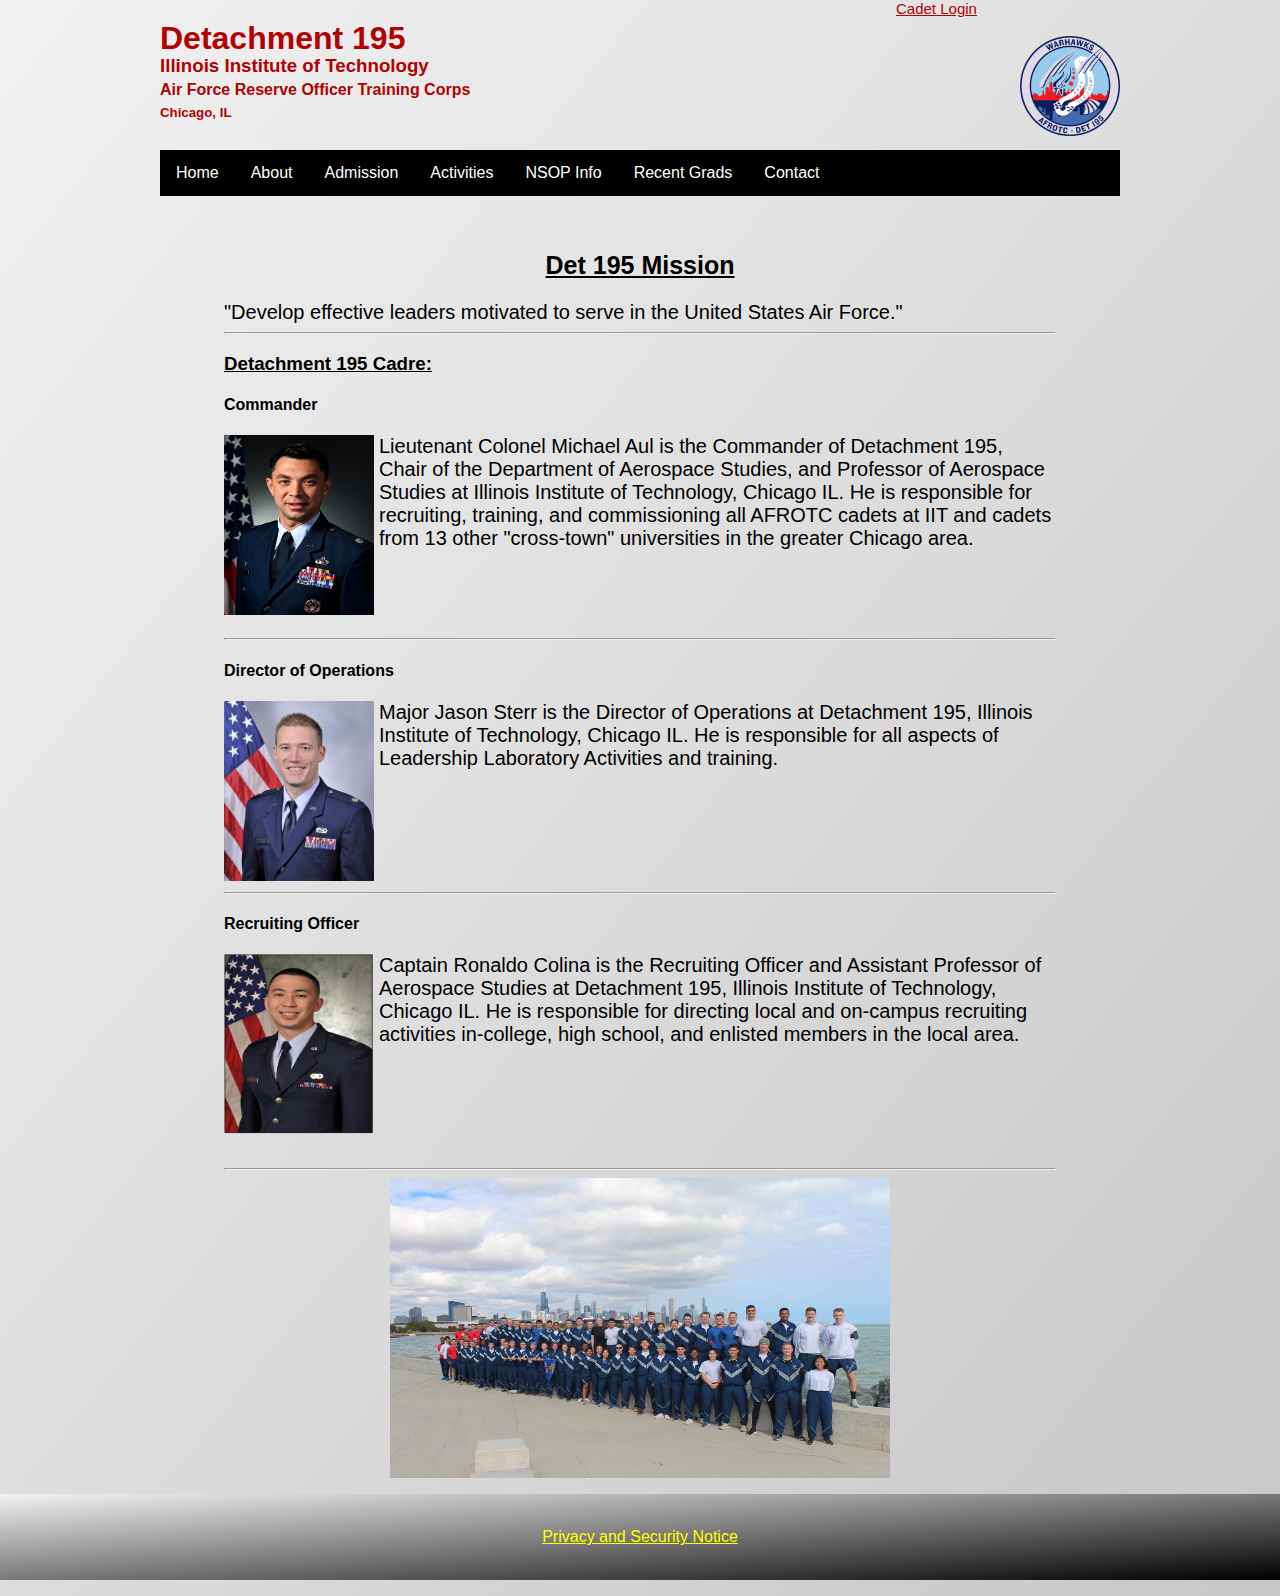
<file: about.html>
<!doctype html>
<html lang="en">
<!--
    Author: Mariano Franchi
	Fall 2019
	Final Project
-->
<head>
    <meta charset="UTF-8">
    <title>Det 195</title>
	<link rel="shortcut icon" href="Images/logo.png" >
	<link rel="stylesheet" href="det.css" />
	<link rel="stylesheet" href="aboutus.css" />
</head>
<body>
	<div id="cl">
		<a id="cl2" href="cadetLogin.html">Cadet Login</a>
	</div>
	<div id="top">
		<h1 id="name1">Detachment 195 <img id="logo" src="Images/Logo.png" height="100" width="100" align="middle" /></h1>
		<h3 id="name2">Illinois Institute of Technology</h3>
		<h4 id="name3">Air Force Reserve Officer Training Corps</h4>
		<h5 id="name4">Chicago, IL</h5> 
	</div>
	<div class="bar">
		<a href="index.html">Home</a>
		<div class="subnav">
			<button class="subnavbtn" onclick="window.location.href = 'about.html';">About</button>
			<div class="subnav-content">
				<a href="chronicle.html">Chronicle</a>
				<a href="history.html">History</a>
			</div>
		</div> 
		<a href="admission.html">Admission</a>
		<a href="activities.html">Activities</a>
		<a href="nsop.html">NSOP Info</a>
		<a href="grads.html">Recent Grads</a>
		<a href="contact.html">Contact</a>
	</div>
	<div id="main">
		<p>&nbsp;</p>
		<h2 class="title">Det 195 Mission</h2>
		<p class="blurb">"Develop effective leaders motivated to serve in the United States Air Force."</p>
		<hr>
		<h3 style="text-decoration: underline;" >Detachment 195 Cadre:</h3>
		<h4>Commander</h4>
		<img class="profile" src="Images/aul.jpg" align="left" />
		<p class="bios">Lieutenant Colonel Michael Aul is the Commander of Detachment 195, Chair of the Department of Aerospace Studies, and Professor of Aerospace Studies at Illinois Institute of Technology, Chicago IL. He is responsible for recruiting, training, and commissioning all AFROTC cadets at IIT and cadets from 13 other "cross-town" universities in the greater Chicago area.</p>
		<p>&nbsp;</p>
		<p>&nbsp;</p>
		<hr>
		<h4>Director of Operations</h4>
		<img class="profile" src="Images/sterr.jpg" align="left" />
        <p class="bios">Major Jason Sterr is the Director of Operations at Detachment 195, Illinois Institute of Technology, Chicago IL. He is responsible for all aspects of Leadership Laboratory Activities and training.</p>
		<p>&nbsp;</p>
		<p>&nbsp;</p>
		<p>&nbsp;</p>
		<hr>
		<h4>Recruiting Officer</h4>
		<img class="profile" src="Images/colina.jpg" align="left" />
        <p class="bios">Captain Ronaldo Colina is the Recruiting Officer and Assistant Professor of Aerospace Studies at Detachment 195, Illinois Institute of Technology, Chicago IL. He is responsible for directing local and on-campus recruiting activities in-college, high school, and enlisted members in the local area.</p>
		<p>&nbsp;</p>
		<p>&nbsp;</p>
		<p>&nbsp;</p>
		<hr>
		
		<!--The rest of the cadre need added after Capt Colina-->
		<img id="det" src="Images/det.jpg" />
	</div>
</body>
<footer>
	<p>&nbsp;</p>
	<a id="pri" href="privacy.html">Privacy and Security Notice</a>
	<p>&nbsp;</p>
</footer>
</html>
</file>
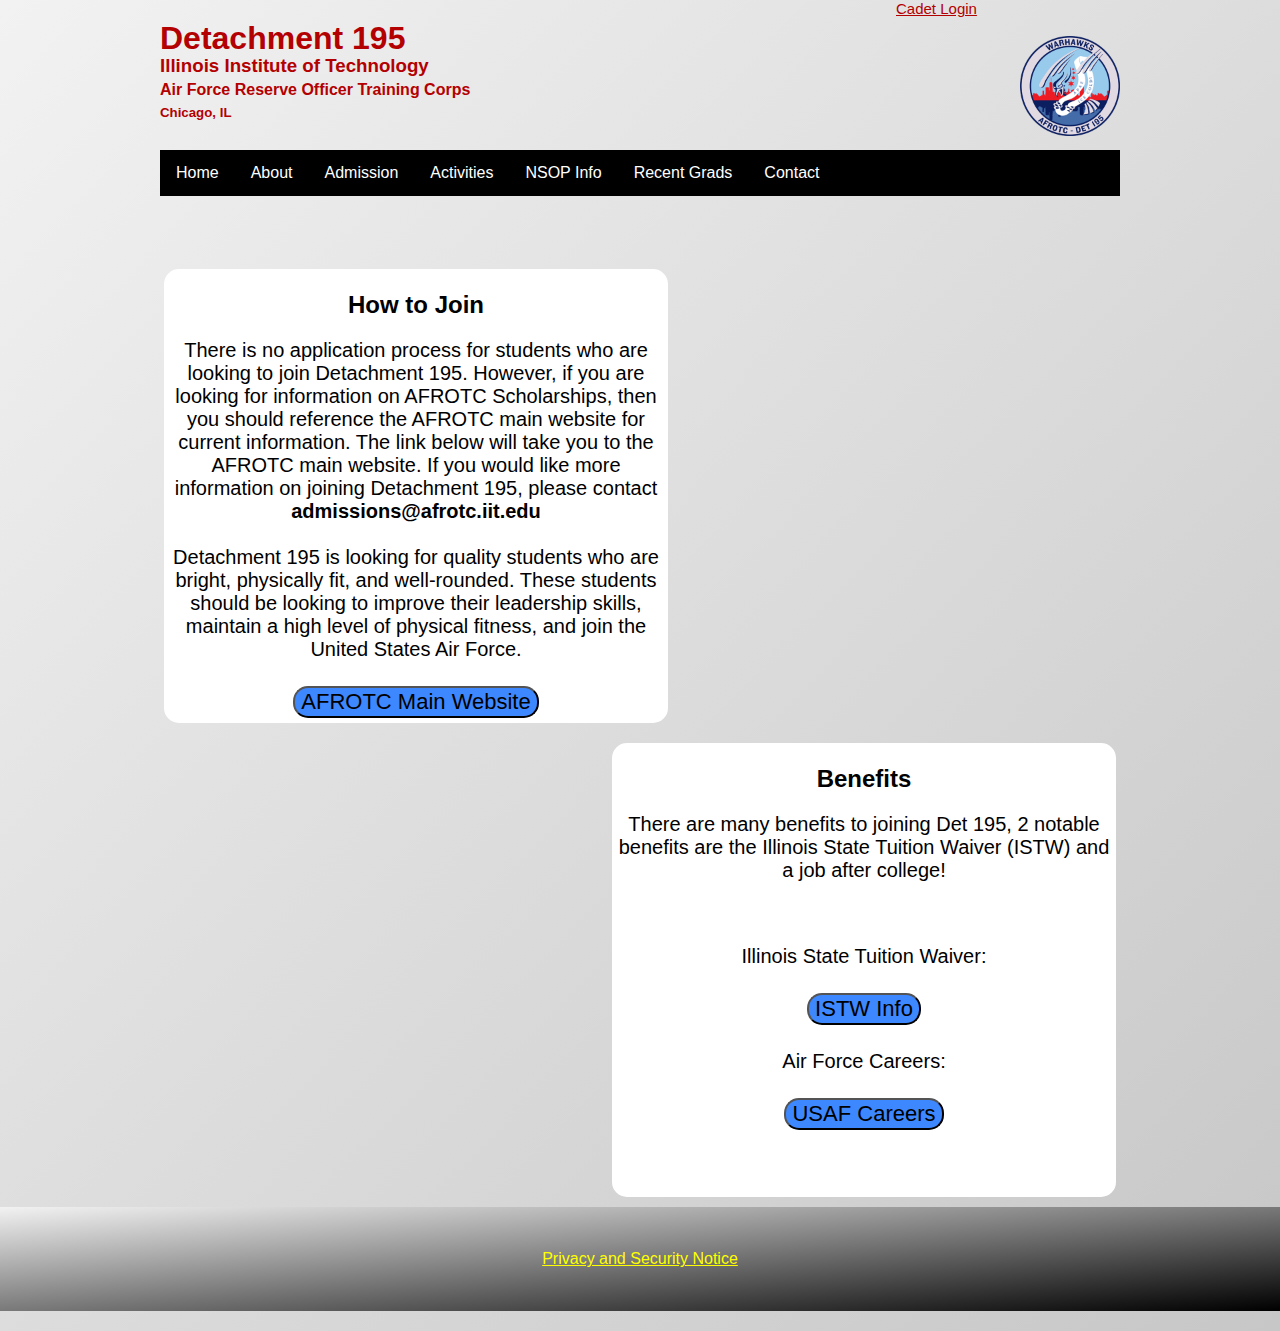
<file: admission.html>
<!doctype html>
<html lang="en">
<!--
    Author: Mariano Franchi
	Fall 2019
	Final Project
-->
<head>
    <meta charset="UTF-8">
    <title>Det 195</title>
	<link rel="shortcut icon" href="Images/logo.png" >
	<link rel="stylesheet" href="det.css" />
	<link rel="stylesheet" href="ad.css" />
</head>
<body>
	<div id="cl">
		<a id="cl2" href="cadetLogin.html">Cadet Login</a>
	</div>
	<div id="top">
		<h1 id="name1">Detachment 195 <img id="logo" src="Images/Logo.png" height="100" width="100" align="middle" /></h1>
		<h3 id="name2">Illinois Institute of Technology</h3>
		<h4 id="name3">Air Force Reserve Officer Training Corps</h4>
		<h5 id="name4">Chicago, IL</h5> 
	</div>
	<div class="bar">
		<a href="index.html">Home</a>
		<div class="subnav">
			<button class="subnavbtn" onclick="window.location.href = 'about.html';">About</button>
			<div class="subnav-content">
				<a href="chronicle.html">Chronicle</a>
				<a href="history.html">History</a>
			</div>
		</div> 
		<a href="admission.html">Admission</a>
		<a href="activities.html">Activities</a>
		<a href="nsop.html">NSOP Info</a>
		<a href="grads.html">Recent Grads</a>
		<a href="contact.html">Contact</a>
	</div>
	<p>&nbsp;</p>
	<div id="main">
		<div id="section1">
			<h2>How to Join</h2>
			<p>There is no application process for students who are looking to join Detachment 195. However, if you are looking for information on AFROTC Scholarships, then you should reference the AFROTC main website for current information. The link below will take you to the AFROTC main website. If you would like more information on joining Detachment 195, please contact <strong>admissions@afrotc.iit.edu</strong></br> </br>Detachment 195 is looking for quality students who are bright, physically fit, and well-rounded. These students should be looking to improve their leadership skills, maintain a high level of physical fitness, and join the United States Air Force.</p>
			<button class="links" onclick="window.location.href = 'https://www.afrotc.com/';">AFROTC Main Website</button>
		</div>
		<div id="section2">
			<h2>Benefits</h2>
			<p>There are many benefits to joining Det 195, 2 notable benefits are the Illinois State Tuition Waiver (ISTW) and a job after college!</p>
			<p>&nbsp;</p>
			<p>Illinois State Tuition Waiver: </p>
			<button class="links" onclick="window.location.href = 'istw.pdf';">ISTW Info</button>
			<p>Air Force Careers: </p>
			<button class="links" onclick="window.location.href = 'https://www.airforce.com/careers/browse-careers/';">USAF Careers</button>
		</div>
	</div>
</body>
<footer>
	<p>&nbsp;</p>
	<a id="pri" href="privacy.html">Privacy and Security Notice</a>
	<p>&nbsp;</p>
</footer>
</html>
</file>
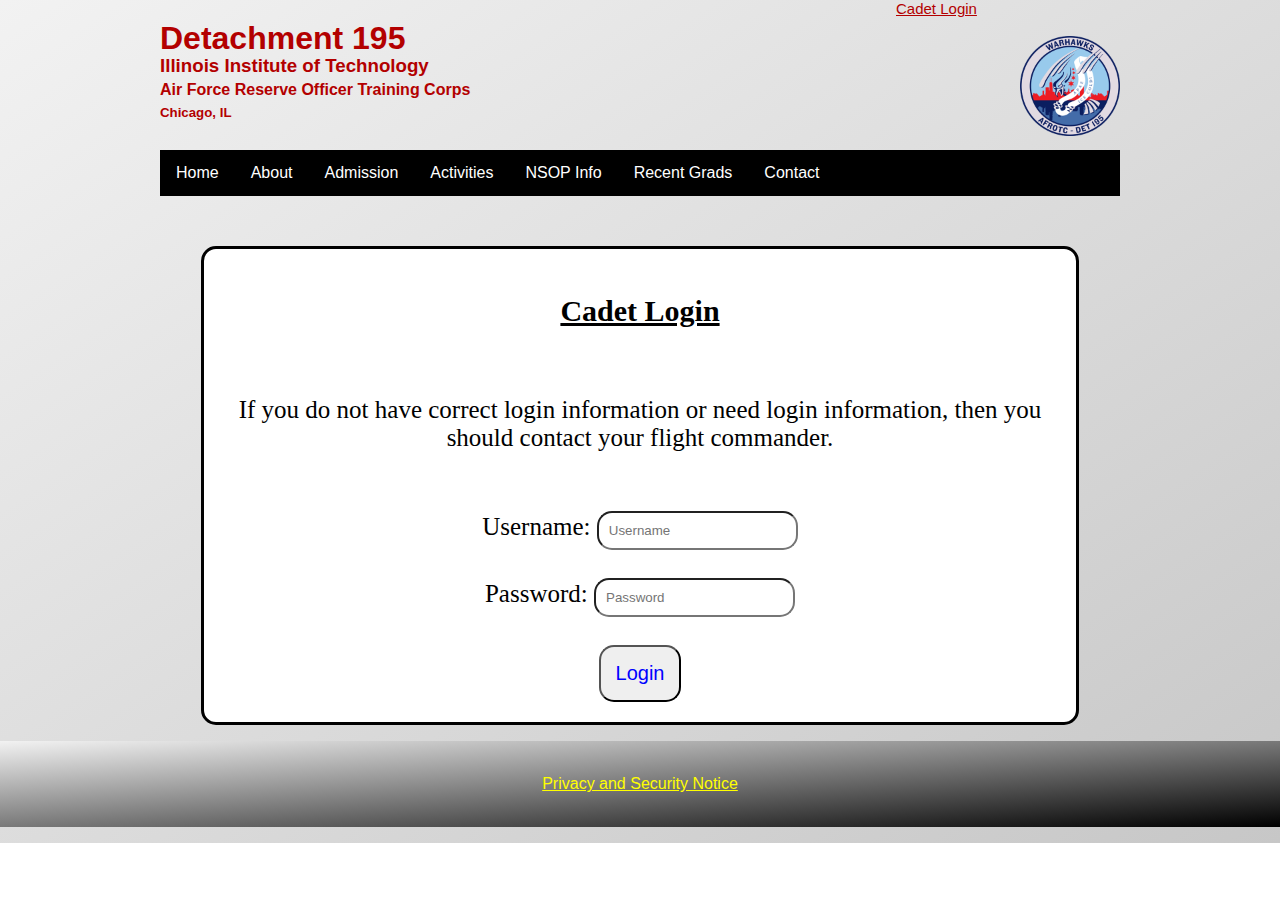
<file: cadetLogin.html>
<!doctype html>
<html lang="en">
<!--
    Author: Mariano Franchi
	Fall 2019
	Final Project
-->
<head>
    <meta charset="UTF-8">
    <title>Det 195</title>
	<link rel="shortcut icon" href="Images/logo.png" >
	<link rel="stylesheet" href="det.css" />
	<script src="myLogin.js"></script>
	<link rel="stylesheet" href="log.css" />
</head>
<body>
	<div id="cl">
		<a id="cl2" href="cadetLogin.html">Cadet Login</a>
	</div>
	<div id="top">
		<h1 id="name1">Detachment 195 <img id="logo" src="Images/Logo.png" height="100" width="100" align="middle" /></h1>
		<h3 id="name2">Illinois Institute of Technology</h3>
		<h4 id="name3">Air Force Reserve Officer Training Corps</h4>
		<h5 id="name4">Chicago, IL</h5> 
	</div>
	<div class="bar">
		<a href="index.html">Home</a>
		<div class="subnav">
			<button class="subnavbtn" onclick="window.location.href = 'about.html';">About</button>
			<div class="subnav-content">
				<a href="chronicle.html">Chronicle</a>
				<a href="history.html">History</a>
			</div>
		</div> 
		<a href="admission.html">Admission</a>
		<a href="activites.html">Activities</a>
		<a href="nsop.html">NSOP Info</a>
		<a href="grads.html">Recent Grads</a>
		<a href="contact.html">Contact</a>
	</div>
	<p>&nbsp;</p>
	<div id="main">
		<h2 id="cad">Cadet Login</h2>
		<p>&nbsp;</p>
		<p id="in">If you do not have correct login information or need login information, then you should contact your flight commander.</p>
		<p>&nbsp;</p>
		<form id="in" action="login.php" method="post">
			Username: <input class="enter" type="text" name="user" placeholder="Username" /><br><br>
			Password: <input class="enter" type="text" name="pass" placeholder="Password" /><br><br>
			<input id="btn" onclick="login()" type="submit" name="submit" value="Login" />	
		</form>
	</div>
</body>
<footer>
	<p>&nbsp;</p>
	<a id="pri" href="privacy.html">Privacy and Security Notice</a>
	<p>&nbsp;</p>
</footer>
</html>
</file>
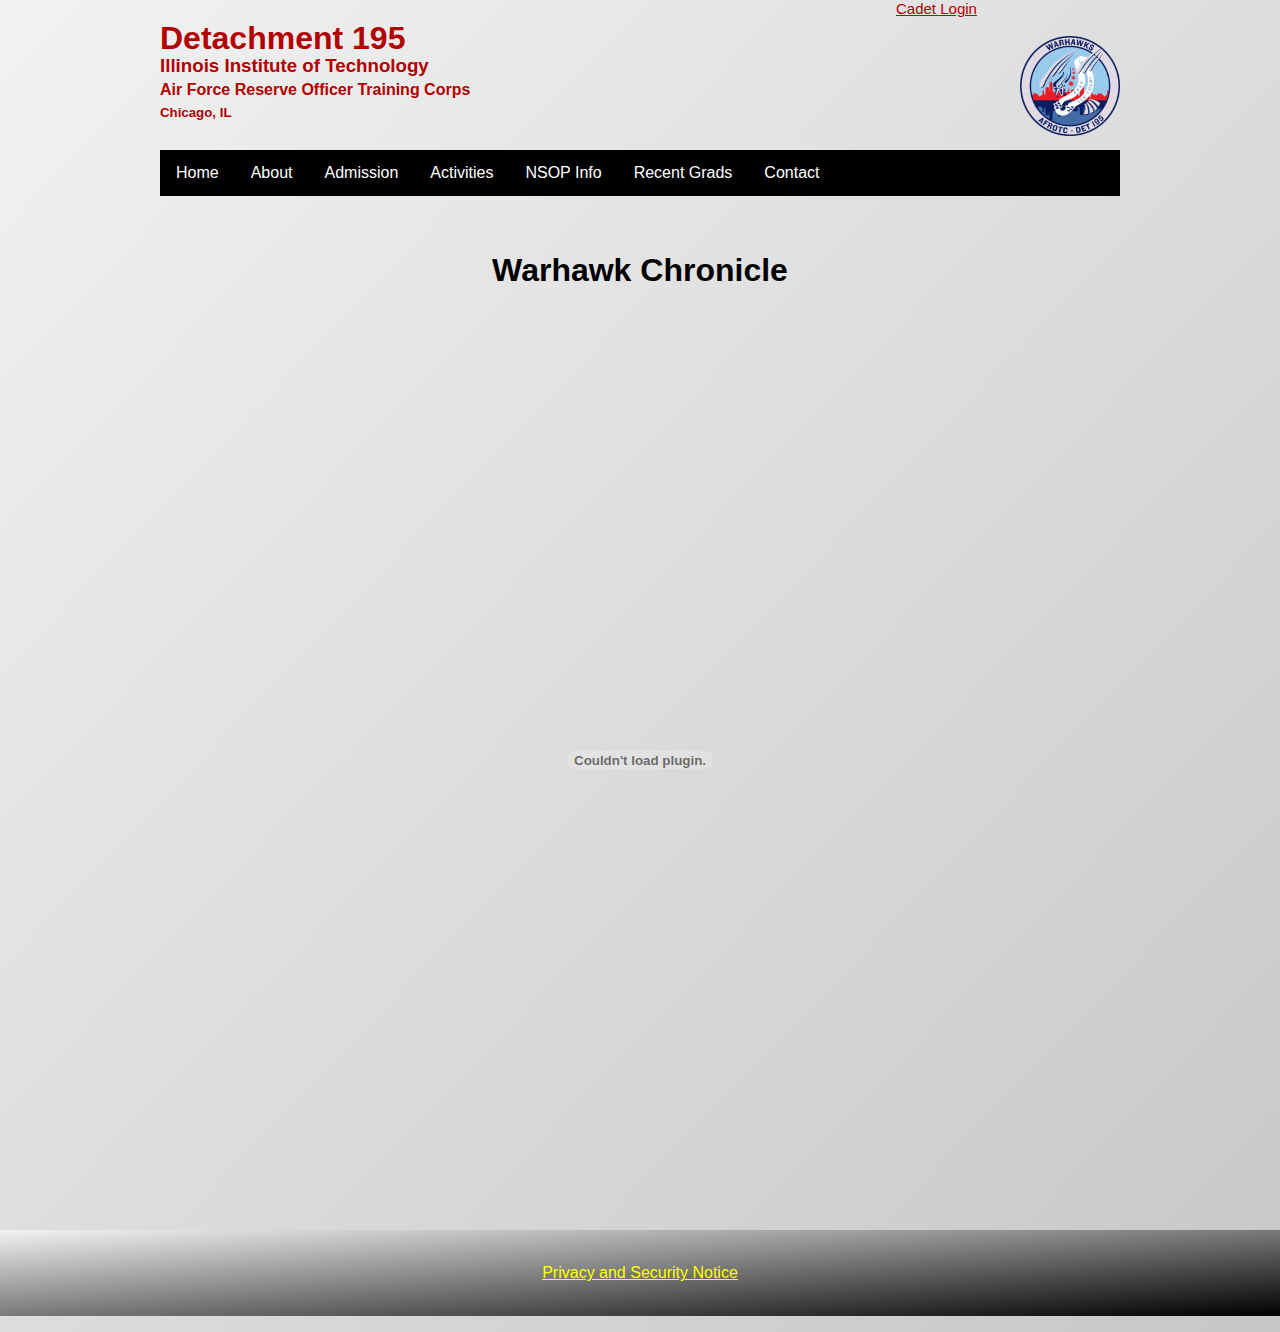
<file: chronicle.html>
<!doctype html>
<html lang="en">
<!--
    Author: Mariano Franchi
	Fall 2019
	Final Project
-->
<head>
    <meta charset="UTF-8">
    <title>Det 195</title>
	<link rel="shortcut icon" href="Images/logo.png" >
	<link rel="stylesheet" href="det.css" />
	<link rel="stylesheet" href="war.css" />
</head>
<body>
	<div id="cl">
		<a id="cl2" href="cadetLogin.html">Cadet Login</a>
	</div>
	<div id="top">
		<h1 id="name1">Detachment 195 <img id="logo" src="Images/Logo.png" height="100" width="100" align="middle" /></h1>
		<h3 id="name2">Illinois Institute of Technology</h3>
		<h4 id="name3">Air Force Reserve Officer Training Corps</h4>
		<h5 id="name4">Chicago, IL</h5> 
	</div>
	<div class="bar">
		<a href="index.html">Home</a>
		<div class="subnav">
			<button class="subnavbtn" onclick="window.location.href = 'about.html';">About</button>
			<div class="subnav-content">
				<a href="chronicle.html">Chronicle</a>
				<a href="history.html">History</a>
			</div>
		</div> 
		<a href="admission.html">Admission</a> 
		<a href="activities.html">Activities</a>
		<a href="nsop.html">NSOP Info</a>
		<a href="grads.html">Recent Grads</a>
		<a href="contact.html">Contact</a>
	</div>
	<div id="chron">
		<p>&nbsp;</p>
		<h1>Warhawk Chronicle</h1>
		<embed src="Nov19.pdf" width="800px" height="900px"  />
	</div>
</body>
<footer>
	<p>&nbsp;</p>
	<a id="pri" href="privacy.html">Privacy and Security Notice</a>
	<p>&nbsp;</p>
</footer>
</html>
</file>
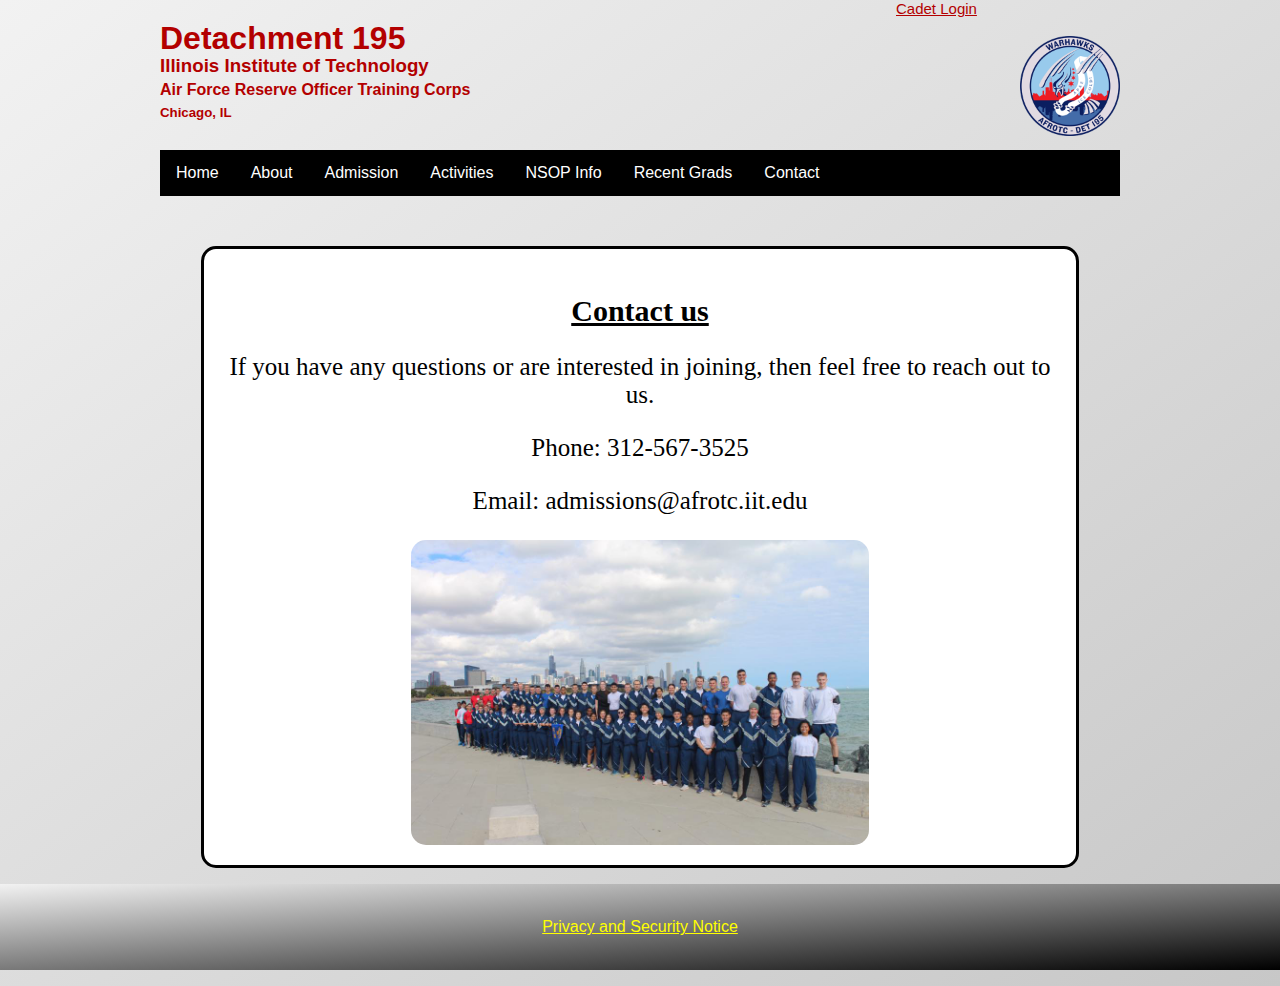
<file: contact.html>
<!doctype html>
<html lang="en">
<!--
    Author: Mariano Franchi
	Fall 2019
	Final Project
-->
<head>
    <meta charset="UTF-8">
    <title>Det 195</title>
	<link rel="shortcut icon" href="Images/logo.png" >
	<link rel="stylesheet" href="det.css" />
	<link rel="stylesheet" href="cc.css" />
</head>
<body>
	<div id="cl">
		<a id="cl2" href="cadetLogin.html">Cadet Login</a>
	</div>
	<div id="top">
		<h1 id="name1">Detachment 195 <img id="logo" src="Images/Logo.png" height="100" width="100" align="middle" /></h1>
		<h3 id="name2">Illinois Institute of Technology</h3>
		<h4 id="name3">Air Force Reserve Officer Training Corps</h4>
		<h5 id="name4">Chicago, IL</h5> 
	</div>
	<div class="bar">
		<a href="index.html">Home</a>
		<div class="subnav">
			<button class="subnavbtn" onclick="window.location.href = 'about.html';">About</button>
			<div class="subnav-content">
				<a href="chronicle.html">Chronicle</a>
				<a href="history.html">History</a>
			</div>
		</div> 
		<a href="admission.html">Admission</a>
		<a href="activites.html">Activities</a>
		<a href="nsop.html">NSOP Info</a>
		<a href="grads.html">Recent Grads</a>
		<a href="contact.html">Contact</a>
	</div>
	<p>&nbsp;</p>
	<div id="main">
		<h2 id="cad">Contact us</h2>
		<p id="in">If you have any questions or are interested in joining, then feel free to reach out to us.</p>
		<p id="in">Phone: 312-567-3525</p>
		<p id="in">Email: admissions@afrotc.iit.edu</p>
		<img class="center" src="Images/det.jpg" width="55%" height="35%" />		
	</div>
</body>
<footer>
	<p>&nbsp;</p>
	<a id="pri" href="privacy.html">Privacy and Security Notice</a>
	<p>&nbsp;</p>
</footer>
</html>
</file>
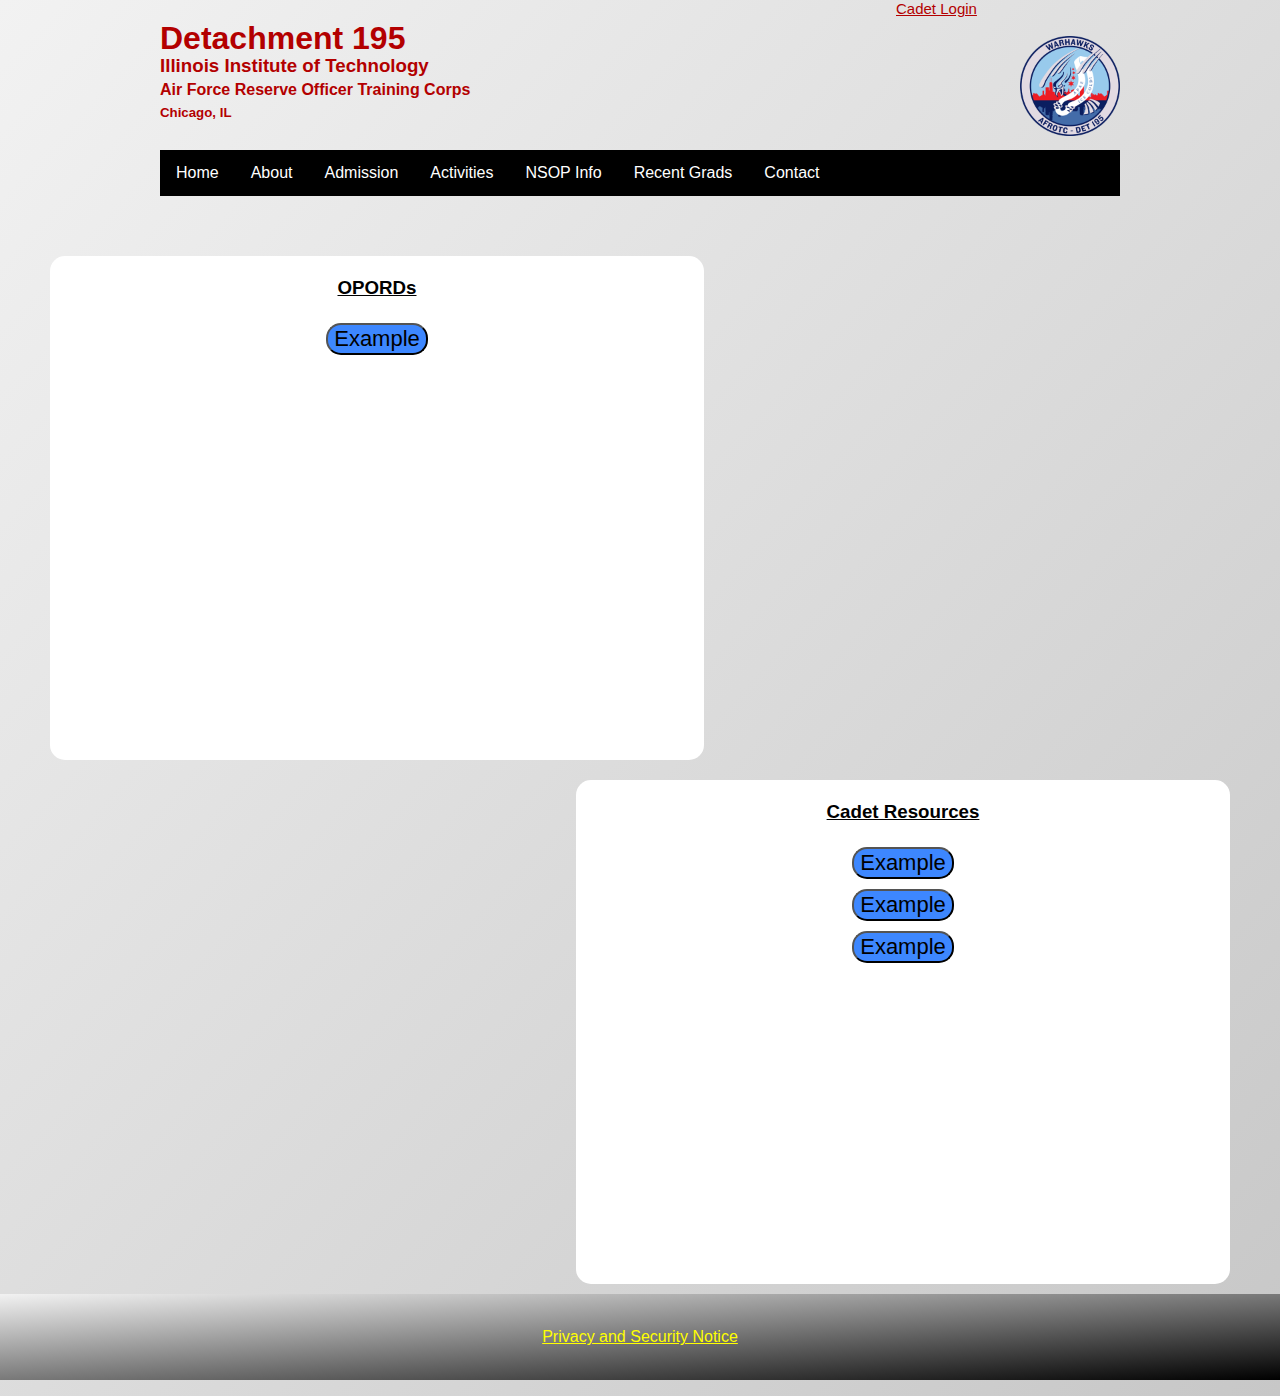
<file: hfdsgjkhsdfjklghsdfjklghsdjkfghsdjkf.html>
<!doctype html>
<html lang="en">
<!--
    Author: Mariano Franchi
	Fall 2019
	Final Project
-->
<head>
    <meta charset="UTF-8">
    <title>Det 195</title>
	<link rel="shortcut icon" href="Images/logo.png" >
	<link rel="stylesheet" href="det.css" />
	<link rel="stylesheet" href="resources.css" />
</head>
<body>
	<div id="cl">
		<a id="cl2" href="cadetLogin.html">Cadet Login</a>
	</div>
	<div id="top">
		<h1 id="name1">Detachment 195 <img id="logo" src="Images/Logo.png" height="100" width="100" align="middle" /></h1>
		<h3 id="name2">Illinois Institute of Technology</h3>
		<h4 id="name3">Air Force Reserve Officer Training Corps</h4>
		<h5 id="name4">Chicago, IL</h5> 
	</div>
	<div class="bar">
		<a href="index.html">Home</a>
		<div class="subnav">
			<button class="subnavbtn" onclick="window.location.href = 'about.html';">About</button>
			<div class="subnav-content">
				<a href="chronicle.html">Chronicle</a>
				<a href="history.html">History</a>
			</div>
		</div> 
		<a href="admission.html">Admission</a>
		<a href="activites.html">Activities</a>
		<a href="nsop.html">NSOP Info</a>
		<a href="grads.html">Recent Grads</a>
		<a href="contact.html">Contact</a>
	</div>
	<p>&nbsp;</p>
	<div id="section1">
		<h3 class="cad">OPORDs</h3>
		<button class="links" onclick="window.location.href = 'Test.pdf';">Example</button>
	</div>
	<div id="section2">
		<h3 class="cad">Cadet Resources</h3>
		<button class="links" onclick="window.location.href = 'Test.pdf';">Example</button><br>
		<button class="links" onclick="window.location.href = 'Test.pdf';">Example</button><br>
		<button class="links" onclick="window.location.href = 'Test.pdf';">Example</button>
	</div>
	
</body>
<footer>
	<p>&nbsp;</p>
	<a id="pri" href="privacy.html">Privacy and Security Notice</a>
	<p>&nbsp;</p>
</footer>
</html>
</file>
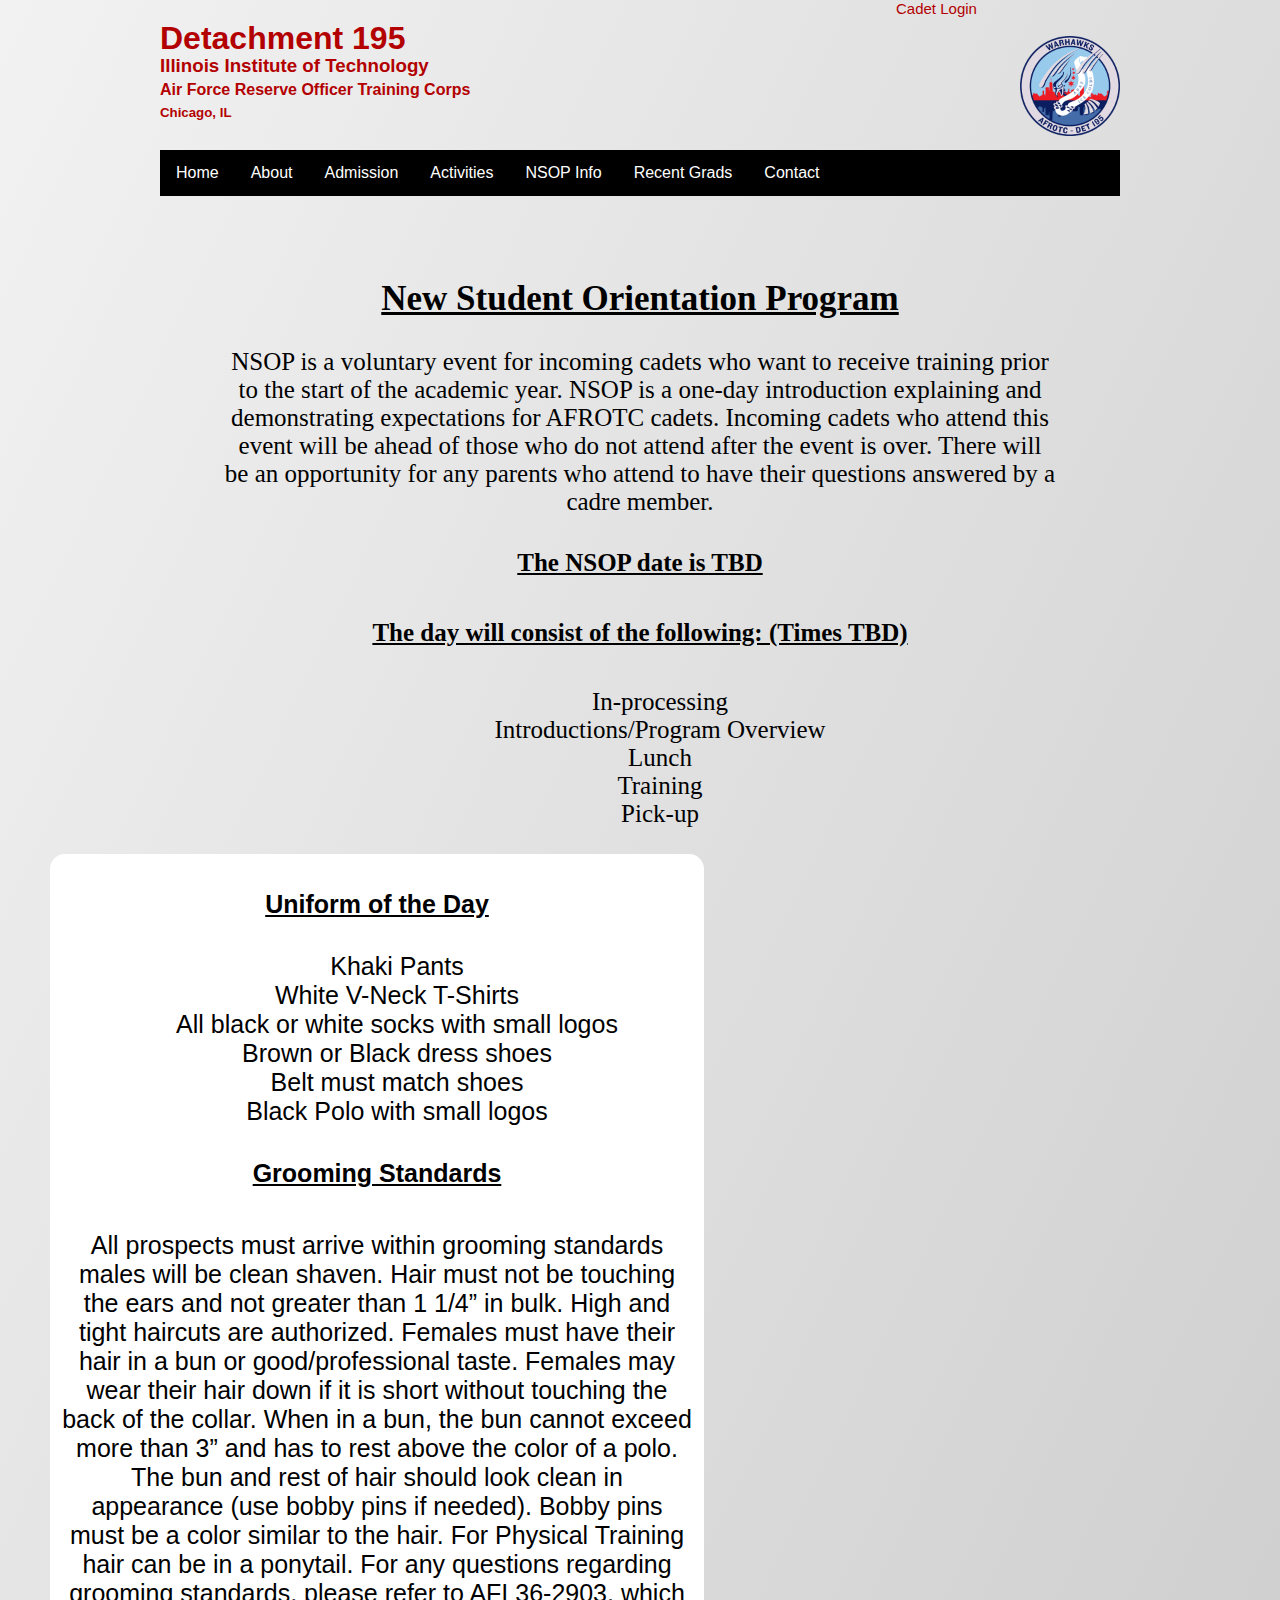
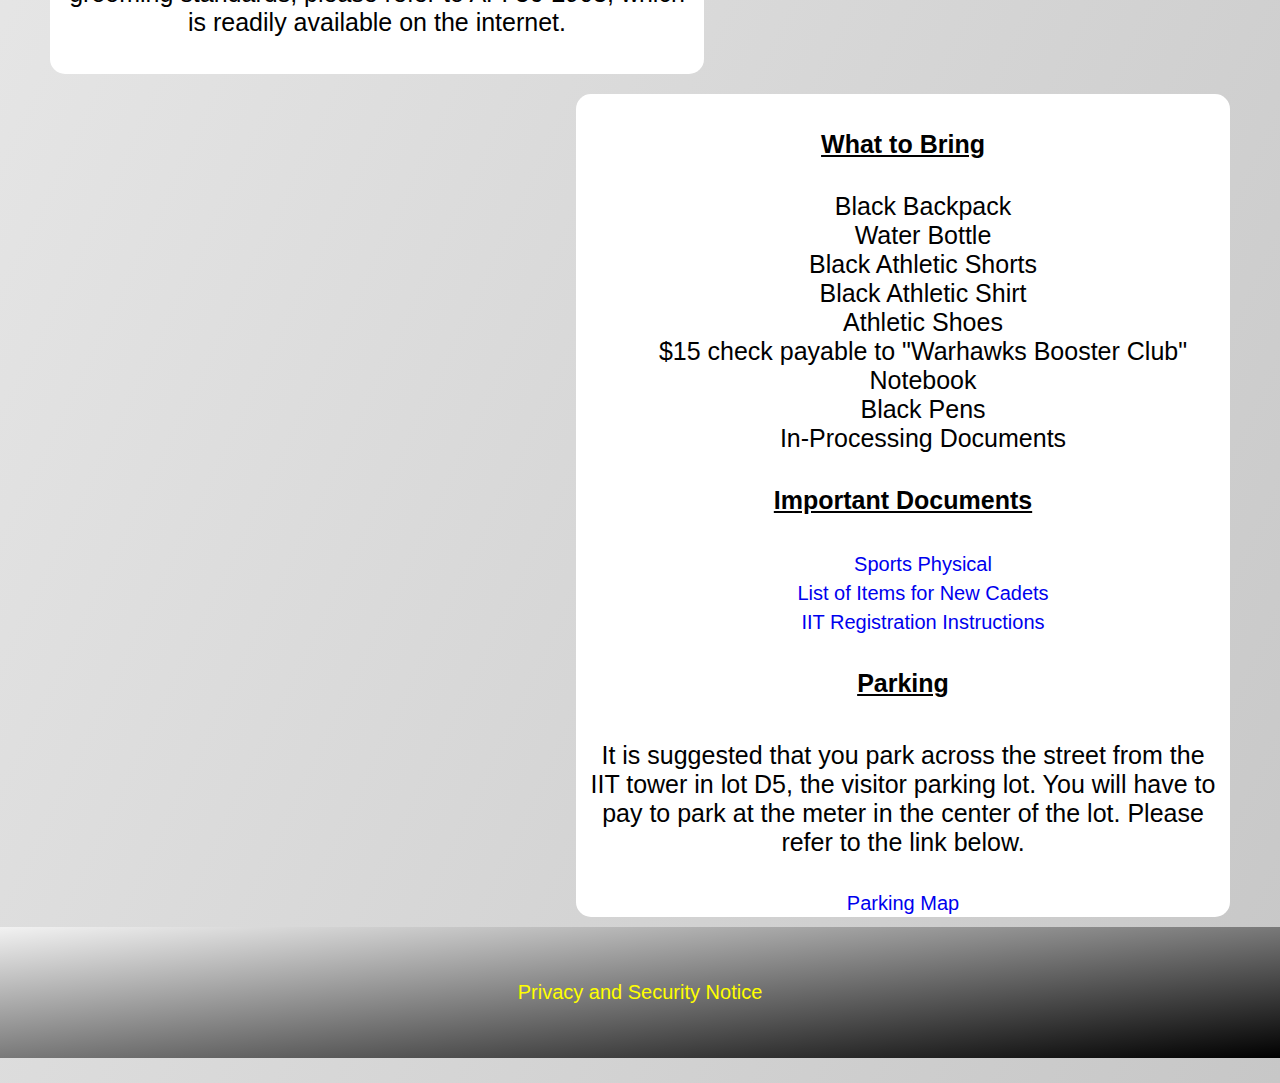
<file: nsop.html>
<!doctype html>
<html lang="en">
<!--
    Author: Mariano Franchi
	Fall 2019
	Final Project
-->
<head>
    <meta charset="UTF-8">
    <title>Det 195</title>
	<link rel="shortcut icon" href="Images/logo.png" >
	<link rel="stylesheet" href="det.css" />
	<link rel="stylesheet" href="new.css" />
</head>
<body>
	<div id="cl">
		<a id="cl2" href="cadetLogin.html">Cadet Login</a>
	</div>
	<div id="top">
		<h1 id="name1">Detachment 195 <img id="logo" src="Images/Logo.png" height="100" width="100" align="middle" /></h1>
		<h3 id="name2">Illinois Institute of Technology</h3>
		<h4 id="name3">Air Force Reserve Officer Training Corps</h4>
		<h5 id="name4">Chicago, IL</h5> 
	</div>
	<div class="bar">
		<a href="index.html">Home</a>
		<div class="subnav">
			<button class="subnavbtn" onclick="window.location.href = 'about.html';">About</button>
			<div class="subnav-content">
				<a href="chronicle.html">Chronicle</a>
				<a href="history.html">History</a>
			</div>
		</div> 
		<a href="admission.html">Admission</a>
		<a href="activites.html">Activities</a>
		<a href="nsop.html">NSOP Info</a>
		<a href="grads.html">Recent Grads</a>
		<a href="contact.html">Contact</a>
	</div>
	<div id="main">
		<p>&nbsp;</p>
		<h2>New Student Orientation Program</h2>
		<p>NSOP is a voluntary event for incoming cadets who want to receive training prior to the start of the academic year. NSOP is a one-day introduction explaining and demonstrating expectations for AFROTC cadets. Incoming cadets who attend this event will be ahead of those who do not attend after the event is over. There will be an opportunity for any parents who attend to have their questions answered by a cadre member.</p>
		<h4 id="mes">The NSOP date is TBD</h4>
		<h5 id="mes">The day will consist of the following: (Times TBD)</h5>
		<ul>
			<li>In-processing</li>
			<li>Introductions/Program Overview</li>
			<li>Lunch</li>
			<li>Training</li>
			<li>Pick-up</li>
		</ul>
	</div>	
	<div id="section1">
		<h4 id="mes">Uniform of the Day</h4>
		<ul>
			<li>Khaki Pants</li>
			<li>White V-Neck T-Shirts</li>
			<li>All black or white socks with small logos</li>
			<li>Brown or Black dress shoes</li>
			<li>Belt must match shoes</li>
			<li>Black Polo with small logos</li>
		</ul>
		<h4 id="mes">Grooming Standards</h4>
		<p class="blurb">All prospects must arrive within grooming standards males will be clean shaven. Hair must not be touching the ears and not greater than 1 1/4” in bulk. High and tight haircuts are authorized. Females must have their hair in a bun or good/professional taste. Females may wear their hair down if it is short without touching the back of the collar. When in a bun, the bun cannot exceed more than 3” and has to rest above the color of a polo. The bun and rest of hair should look clean in appearance (use bobby pins if needed). Bobby pins must be a color similar to the hair. For Physical Training hair can be in a ponytail. For any questions regarding grooming standards, please refer to AFI 36-2903, which is readily available on the internet.</p>
	</div>
	<div id="section2">
		<h4 id="mes">What to Bring</h4>
		<ul>
			<li>Black Backpack</li>
			<li>Water Bottle</li>
			<li>Black Athletic Shorts</li>
			<li>Black Athletic Shirt</li>
			<li>Athletic Shoes</li>
			<li>$15 check payable to "Warhawks Booster Club"</li>
			<li>Notebook</li>
			<li>Black Pens</li>
			<li>In-Processing Documents</li>
		</ul>
		<h4 id="mes">Important Documents</h4>
		<ol>
			<li><a href="SportsPhysical.pdf" download="Sports Physical">Sports Physical</a></li>
			<li><a href="checklist.pdf" download="List">List of Items for New Cadets</a></li>
			<li><a href="registration.pdf" download="Registration Instructions">IIT Registration Instructions</a></li>
		</ol>
		<h4 id="mes">Parking</h4>
		<p class="blurb">It is suggested that you park across the street from the IIT tower in lot D5, the visitor parking lot. You will have to pay to park at the meter in the center of the lot. Please refer to the link below.</p>
		<a href="parking.pdf" download="ParkingMap">Parking Map</a>
	</div>
</body>
<footer>
	<p>&nbsp;</p>
	<a id="pri" href="privacy.html">Privacy and Security Notice</a>
	<p>&nbsp;</p>
</footer>
</html>
</file>
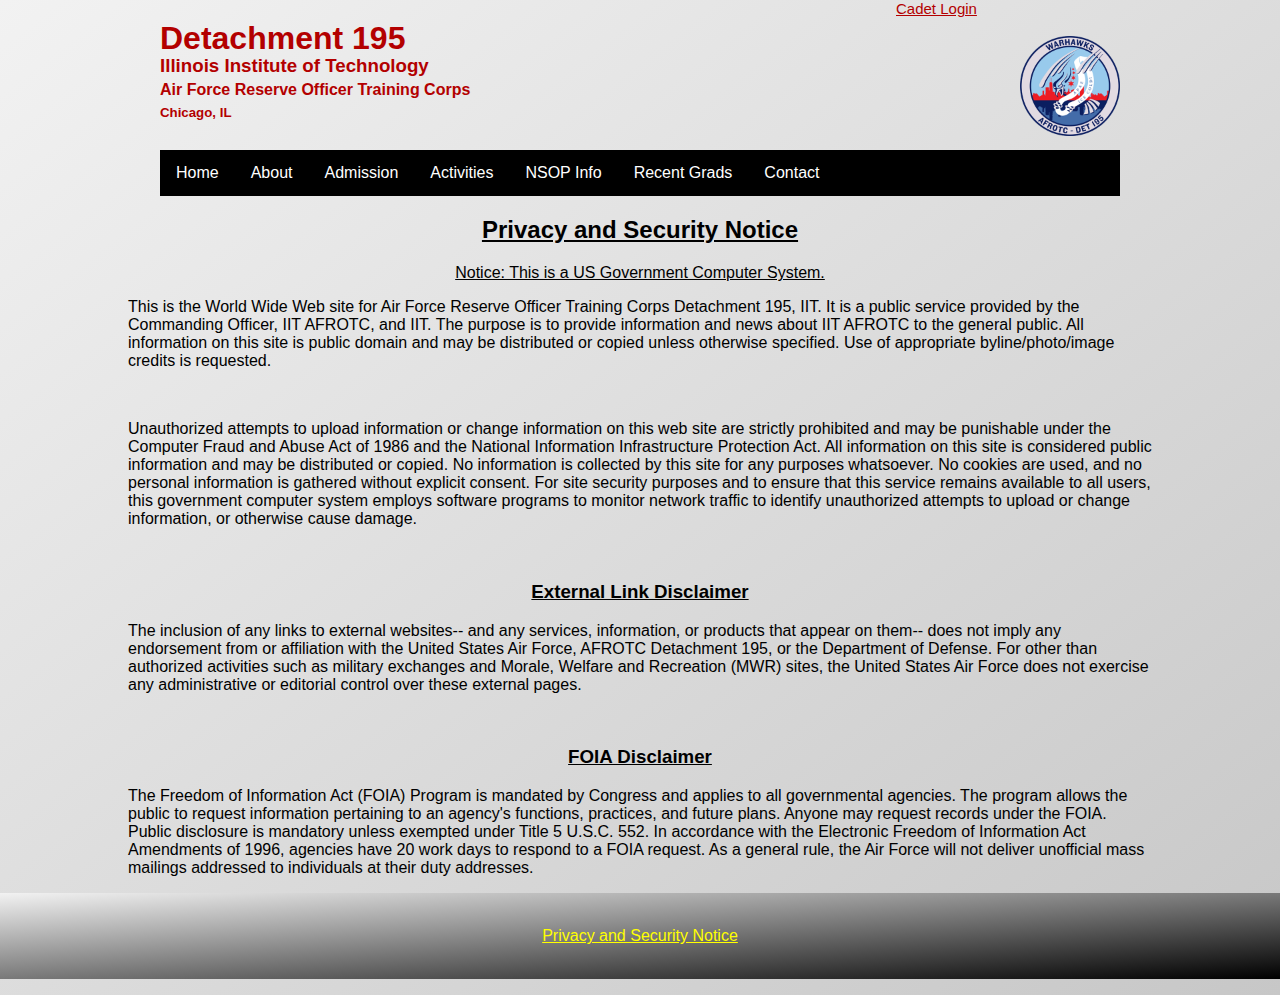
<file: privacy.html>
<!doctype html>
<html lang="en">
<!--
    Author: Mariano Franchi
	Fall 2019
	Final Project
-->
<head>
    <meta charset="UTF-8">
    <title>Det 195</title>
	<link rel="shortcut icon" href="Images/logo.png" >
	<link rel="stylesheet" href="det.css" />
	<link rel="stylesheet" href="pri.css" />
</head>
<body>
	<div id="cl">
		<a id="cl2" href="cadetLogin.html">Cadet Login</a>
	</div>
	<div id="top">
		<h1 id="name1">Detachment 195 <img id="logo" src="Images/Logo.png" height="100" width="100" align="middle" /></h1>
		<h3 id="name2">Illinois Institute of Technology</h3>
		<h4 id="name3">Air Force Reserve Officer Training Corps</h4>
		<h5 id="name4">Chicago, IL</h5> 
	</div>
	<div class="bar">
		<a href="index.html">Home</a>
		<div class="subnav">
			<button class="subnavbtn" onclick="window.location.href = 'about.html';">About</button>
			<div class="subnav-content">
				<a href="chronicle.html">Chronicle</a>
				<a href="history.html">History</a>
			</div>
		</div> 
		<a href="admission.html">Admission</a>
		<a href="activities.html">Activities</a>
		<a href="nsop.html">NSOP Info</a>
		<a href="grads.html">Recent Grads</a>
		<a href="contact.html">Contact</a>
	</div>
	<div id="pri1">
		<h2 class="pri2">Privacy and Security Notice</h2>
		<p class="pri2">Notice: This is a US Government Computer System.</p>
		<p>This is the World Wide Web site for Air Force Reserve Officer Training Corps Detachment 195, IIT. It is a public service provided by the Commanding Officer, IIT AFROTC, and IIT. The purpose is to provide information and news about IIT AFROTC to the general public. All information on this site is public domain and may be distributed or copied unless otherwise specified. Use of appropriate byline/photo/image credits is requested.</p>
		<p>&nbsp;</p>
		<p>Unauthorized attempts to upload information or change information on this web site are strictly prohibited and may be punishable under the Computer Fraud and Abuse Act of 1986 and the National Information Infrastructure Protection Act. All information on this site is considered public information and may be distributed or copied. No information is collected by this site for any purposes whatsoever. No cookies are used, and no personal information is gathered without explicit consent. For site security purposes and to ensure that this service remains available to all users, this government computer system employs software programs to monitor network traffic to identify unauthorized attempts to upload or change information, or otherwise cause damage.</p>
		<p>&nbsp;</p>
		<h3 class="pri2">External Link Disclaimer</h3>
		<p>The inclusion of any links to external websites-- and any services, information, or products that appear on them-- does not imply any endorsement from or affiliation with the United States Air Force, AFROTC Detachment 195, or the Department of Defense. For other than authorized activities such as military exchanges and Morale, Welfare and Recreation (MWR) sites, the United States Air Force does not exercise any administrative or editorial control over these external pages.</p>
		<p>&nbsp;</p>
		<h3 class="pri2">FOIA Disclaimer</h3>
		<p>The Freedom of Information Act (FOIA) Program is mandated by Congress and applies to all governmental agencies. The program allows the public to request information pertaining to an agency's functions, practices, and future plans. Anyone may request records under the FOIA. Public disclosure is mandatory unless exempted under Title 5 U.S.C. 552. In accordance with the Electronic Freedom of Information Act Amendments of 1996, agencies have 20 work days to respond to a FOIA request. As a general rule, the Air Force will not deliver unofficial mass mailings addressed to individuals at their duty addresses.</p>
	</div>
</body>
<footer>
	<p>&nbsp;</p>
	<a id="pri" href="privacy.html">Privacy and Security Notice</a>
	<p>&nbsp;</p>
</footer>
</html>
</file>
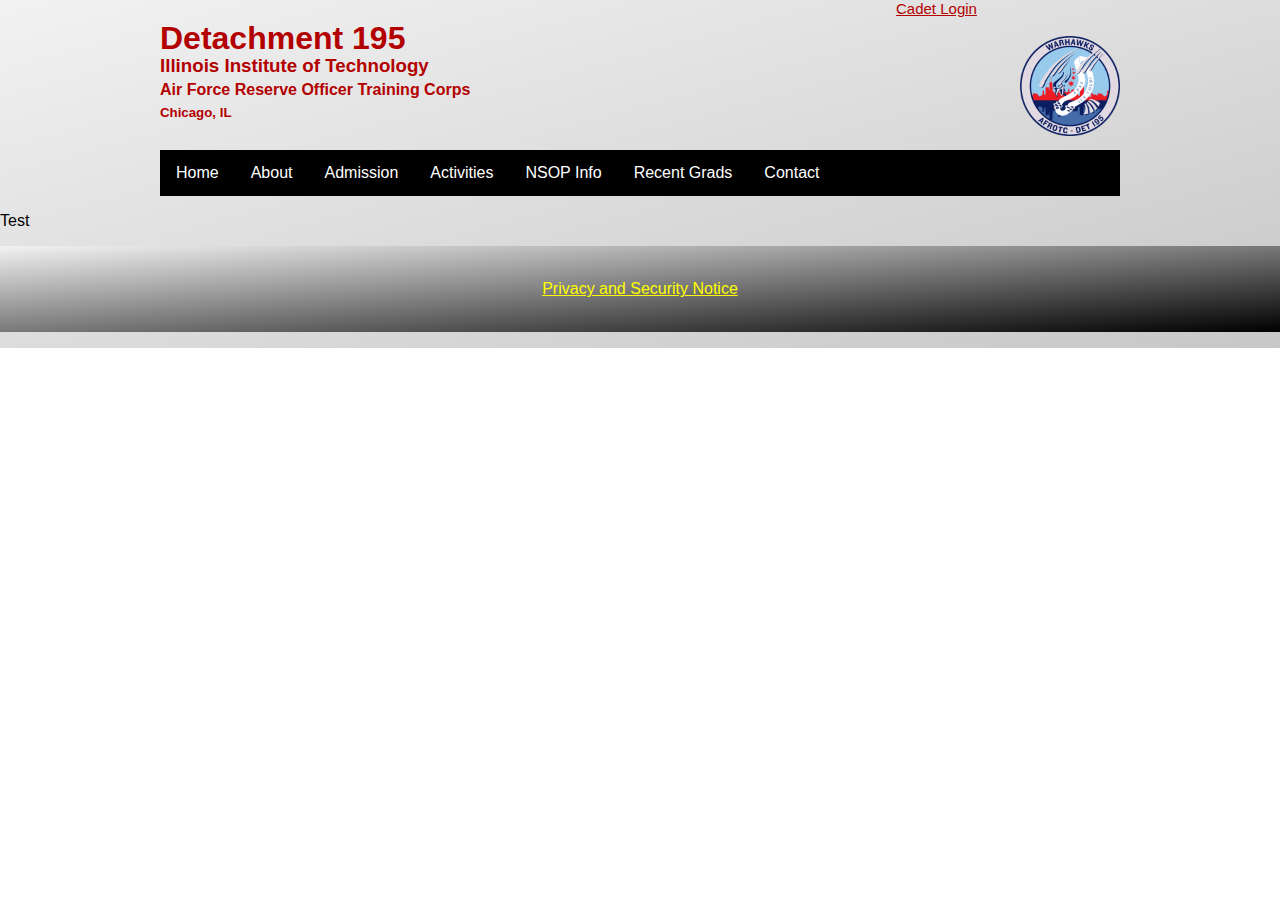
<file: Template.html>
<!doctype html>
<html lang="en">
<!--
    Author: Mariano Franchi
	Fall 2019
	Final Project
-->
<head>
    <meta charset="UTF-8">
    <title>Det 195</title>
	<link rel="shortcut icon" href="Images/logo.png" >
	<link rel="stylesheet" href="det.css" />
	
</head>
<body>
	<div id="cl">
		<a id="cl2" href="cadetLogin.html">Cadet Login</a>
	</div>
	<div id="top">
		<h1 id="name1">Detachment 195 <img id="logo" src="Images/Logo.png" height="100" width="100" align="middle" /></h1>
		<h3 id="name2">Illinois Institute of Technology</h3>
		<h4 id="name3">Air Force Reserve Officer Training Corps</h4>
		<h5 id="name4">Chicago, IL</h5> 
	</div>
	<div class="bar">
		<a href="index.html">Home</a>
		<div class="subnav">
			<button class="subnavbtn" onclick="window.location.href = 'about.html';">About</button>
			<div class="subnav-content">
				<a href="chronicle.html">Chronicle</a>
				<a href="history.html">History</a>
			</div>
		</div> 
		<a href="admission.html">Admission</a>
		<a href="activites.html">Activities</a>
		<a href="nsop.html">NSOP Info</a>
		<a href="grads.html">Recent Grads</a>
		<a href="contact.html">Contact</a>
	</div>
	<p>Test</p>
</body>
<footer>
	<p>&nbsp;</p>
	<a id="pri" href="privacy.html">Privacy and Security Notice</a>
	<p>&nbsp;</p>
</footer>
</html>
</file>
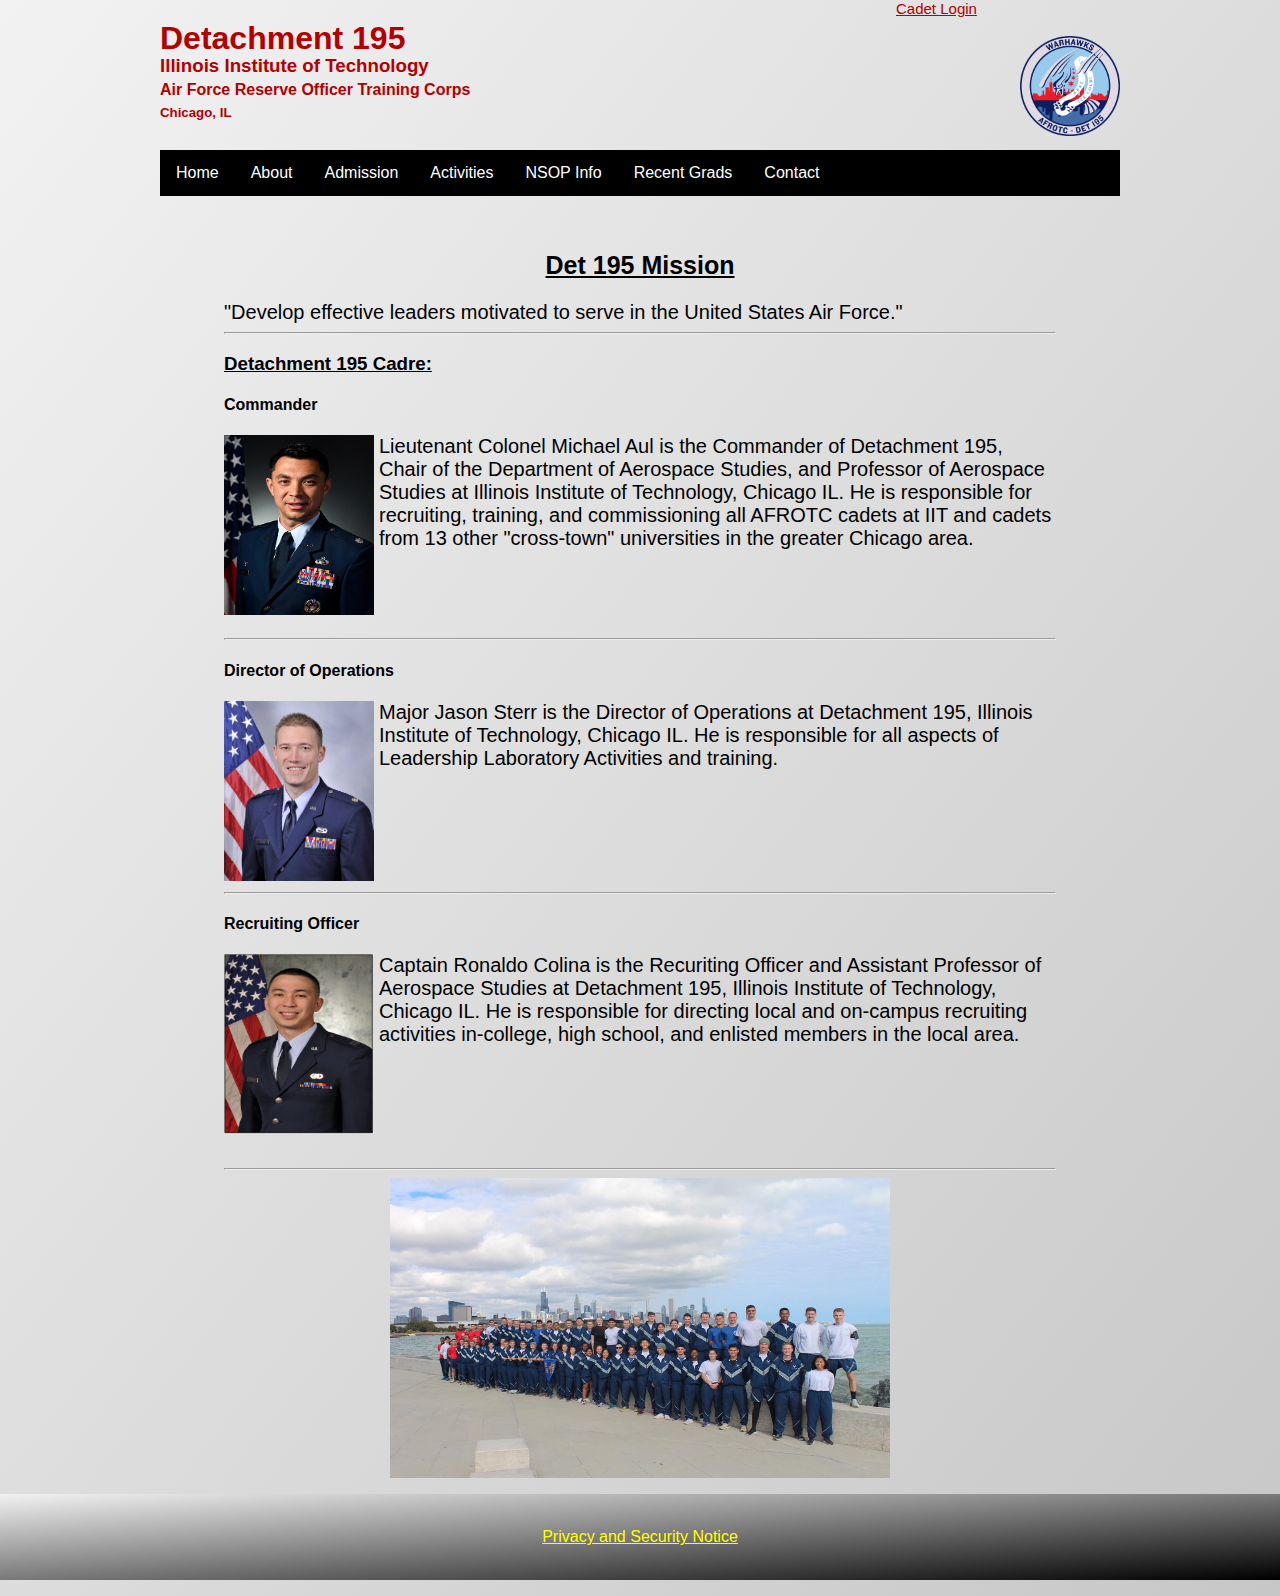
<file: DetWeb/about.html>
<!doctype html>
<html lang="en">
<!--
    Author: Mariano Franchi
	Fall 2019
	Final Project
-->
<head>
    <meta charset="UTF-8">
    <title>Det 195</title>
	<link rel="shortcut icon" href="Images/logo.png" >
	<link rel="stylesheet" href="det.css" />
	<link rel="stylesheet" href="aboutus.css" />
</head>
<body>
	<div id="cl">
		<a id="cl2" href="cadetLogin.html">Cadet Login</a>
	</div>
	<div id="top">
		<h1 id="name1">Detachment 195 <img id="logo" src="Images/Logo.png" height="100" width="100" align="middle" /></h1>
		<h3 id="name2">Illinois Institute of Technology</h3>
		<h4 id="name3">Air Force Reserve Officer Training Corps</h4>
		<h5 id="name4">Chicago, IL</h5> 
	</div>
	<div class="bar">
		<a href="index.html">Home</a>
		<div class="subnav">
			<button class="subnavbtn" onclick="window.location.href = 'about.html';">About</button>
			<div class="subnav-content">
				<a href="chronicle.html">Chronicle</a>
				<a href="history.html">History</a>
			</div>
		</div> 
		<a href="admission.html">Admission</a>
		<a href="activities.html">Activities</a>
		<a href="nsop.html">NSOP Info</a>
		<a href="grads.html">Recent Grads</a>
		<a href="contact.html">Contact</a>
	</div>
	<div id="main">
		<p>&nbsp;</p>
		<h2 class="title">Det 195 Mission</h2>
		<p class="blurb">"Develop effective leaders motivated to serve in the United States Air Force."</p>
		<hr>
		<h3 style="text-decoration: underline;" >Detachment 195 Cadre:</h3>
		<h4>Commander</h4>
		<img class="profile" src="Images/aul.jpg" align="left" />
		<p class="bios">Lieutenant Colonel Michael Aul is the Commander of Detachment 195, Chair of the Department of Aerospace Studies, and Professor of Aerospace Studies at Illinois Institute of Technology, Chicago IL. He is responsible for recruiting, training, and commissioning all AFROTC cadets at IIT and cadets from 13 other "cross-town" universities in the greater Chicago area.</p>
		<p>&nbsp;</p>
		<p>&nbsp;</p>
		<hr>
		<h4>Director of Operations</h4>
		<img class="profile" src="Images/sterr.jpg" align="left" />
        <p class="bios">Major Jason Sterr is the Director of Operations at Detachment 195, Illinois Institute of Technology, Chicago IL. He is responsible for all aspects of Leadership Laboratory Activities and training.</p>
		<p>&nbsp;</p>
		<p>&nbsp;</p>
		<p>&nbsp;</p>
		<hr>
		<h4>Recruiting Officer</h4>
		<img class="profile" src="Images/colina.jpg" align="left" />
        <p class="bios">Captain Ronaldo Colina is the Recuriting Officer and Assistant Professor of Aerospace Studies at Detachment 195, Illinois Institute of Technology, Chicago IL. He is responsible for directing local and on-campus recruiting activities in-college, high school, and enlisted members in the local area.</p>
		<p>&nbsp;</p>
		<p>&nbsp;</p>
		<p>&nbsp;</p>
		<hr>
		
		<!--The rest of the cadre need added after Capt Colina-->
		<img id="det" src="Images/det.jpg" />
	</div>
</body>
<footer>
	<p>&nbsp;</p>
	<a id="pri" href="privacy.html">Privacy and Security Notice</a>
	<p>&nbsp;</p>
</footer>
</html>
</file>
<file: det.css>
/*
	Mario Franchi
	Fall 2019
	Final Porject
*/

body{
	margin: 0;
	background-image: linear-gradient(to bottom right, #f2f2f2, #c7c7c7);
	background-repeat: no-repeat;
	font-family: sans-serif;
}

#top{
	padding: 15px;
	width: 75%;
	margin: auto;
	font-family: sans-serif;
}

#name1{
	line-height: 5px;
	color: #b30000;
}

#name2{
	line-height: 5px;
	color: #b30000;
}

#name3{
	line-height: 1px;
	color: #b30000;
}

#name4{
	line-height: 1px;
	color: #b30000;
}

#logo{
	float: right;
}

.bar {
	overflow: hidden;
	width: 75%;
	margin: auto;
	background-color: black; 
}

.bar a {
	float: left;
	font-size: 16px;
	color: white;
	text-align: center;
	padding: 14px 16px;
	text-decoration: none;
}

.subnav {
	float: left;
	overflow: hidden;
}

.subnav .subnavbtn {
	font-size: 16px;  
	border: none;
	outline: none;
	color: white;
	padding: 14px 16px;
	background-color: inherit;
	font-family: inherit;
	margin: 0;
}

.bar a:hover, .subnav:hover .subnavbtn {
	background-color: #b30000;
}

.subnav-content {
	display: none;
	position: absolute;
	left: 180px;
	background-color: #b30000;
	width: 75%;
	z-index: 1;
}

.subnav-content a {
	float: left;
	color: white;
	text-decoration: none;
}

.subnav-content a:hover {
	background-color: gray;
	color: black;
}

.subnav:hover .subnav-content {
	display: block;
}

footer{
	background-image: linear-gradient(to bottom right, #f2f2f2, black);
	background-repeat: no-repeat;
	text-align: center;
    width: 100%;
	clear: both;
}

#pri{
	color: yellow;
}

#cl{
	float: right;
	width: 30%;
}

#cl2{
	font-size: 15px;
	color: #b30000;
}
</file>
<file: aboutus.css>
/*
	Mario Franchi
	Fall 2019
	Final Porject
*/

#main{
	width: 65%;
	margin: auto;
}

.blurb{
	font-family: sans-serif;
	margin: auto;
	font-size: 20px;
}

.title{
	text-decoration: underline;
	text-align: center;
	font-size: 25px;
}

.bios{
	font-family: sans-serif;
	font-size: 20px;
}

.profile{
	width: 150px;
	height: 180px;
	padding-right: 5px;
	float: left;
}

#det{
	display: block;
	margin: 0 auto;
	height: 300px;
	width: 500px;
}
</file>
<file: ad.css>
/*
	Mario Franchi
	Fall 2019
	Final Porject
*/

#main{
	width: 90%;
	margin: auto;
}

#section1{
	width: 500px;
	height: 450px;
	float: left;
	text-align: center;
	border-radius: 15px;
	background-color: white;
	font-family: sans-serif;
	padding: 2px;
	margin-top: 10px;
	margin-left: 100px;
	margin-bottom: 10px;
}

#section2{
	width: 500px;
	height: 450px;
	float: right;
	text-align: center;
	border-radius: 15px;
	background-color: white;
	font-family: sans-serif;
	padding: 2px;
	margin-top: 10px;
	margin-right: 100px;
	margin-bottom: 10px;
}

p{
	font-size: 20px;
}

.links{
	background-color: #3d87ff;
	font-size: 22px;
	border-radius: 15px;
	margin: 5px;
}
</file>
<file: log.css>
/*
	Mario Franchi
	Fall 2019
	Final Porject
*/

#main{
	width: 65%;
	height: 40%;
	margin: auto;
	border: solid;
	border-radius: 15px;
	padding: 20px;
	background-color: white;
	text-align: center;
	font-family: sans-seriff;
}

#cad{
	text-decoration: underline;
	font-size: 30px;
}

#btn{
	border-radius: 15px;
	padding: 15px;
	color: blue;
	font-size: 20px;
}

#in{
	font-family: sans-seriff;
	font-size: 25px;
}

.enter{
	border-radius: 15px;
	padding: 10px;
}
</file>
<file: war.css>
/*
	Mario Franchi
	Fall 2019
	Final Porject
*/

#chron{
	width: 80%;
	margin: auto;
	text-align: center;
}
</file>
<file: cc.css>
/*
	Mario Franchi
	Fall 2019
	Final Porject
*/

#main{
	width: 65%;
	height: 40%;
	margin: auto;
	border: solid;
	border-radius: 15px;
	padding: 20px;
	background-color: white;
	text-align: center;
	font-family: sans-seriff;
}

#cad{
	text-decoration: underline;
	font-size: 30px;
}

#in{
	font-family: sans-seriff;
	font-size: 25px;
}

.center{
	display: block;
	margin-left: auto;
	margin-right: auto;
	border-radius: 15px;
}
</file>
<file: resources.css>
/*
	Mario Franchi
	Fall 2019
	Final Porject
*/

#section1{
	width: 650px;
	height: 500px;
	float: left;
	text-align: center;
	border-radius: 15px;
	background-color: white;
	font-family: sans-serif;
	padding: 2px;
	margin-top: 10px;
	margin-left: 50px;
	margin-bottom: 10px;
}

#section2{
	width: 650px;
	height: 500px;
	float: right;
	text-align: center;
	border-radius: 15px;
	background-color: white;
	font-family: sans-serif;
	padding: 2px;
	margin-top: 10px;
	margin-right: 50px;
	margin-bottom: 10px;
}

.links{
	background-color: #3d87ff;
	font-size: 22px;
	border-radius: 15px;
	margin: 5px;
}

.cad{
	text-decoration: underline;
}
</file>
<file: new.css>
/*
	Mario Franchi
	Fall 2019
	Final Porject
*/

#main{
	width: 65%;
	margin: auto;
	text-align: center;
	font-family: sans-seriff;
}

h2{
	font-size: 35px;
	text-decoration: underline;
}

p{
	font-size: 25px;
}

#mes{
	font-size: 25px;
	text-decoration: underline;
}

li{
	font-size: 25px;
	list-style: none;
}

#section1{
	width: 650px;
	float: left;
	text-align: center;
	border-radius: 15px;
	background-color: white;
	font-family: sans-serif;
	padding: 2px;
	margin-top: 10px;
	margin-left: 50px;
	margin-bottom: 10px;
}

#section2{
	width: 650px;
	float: right;
	text-align: center;
	border-radius: 15px;
	background-color: white;
	font-family: sans-serif;
	padding: 2px;
	margin-top: 10px;
	margin-right: 50px;
	margin-bottom: 10px;
}

.blurb{
	padding: 10px;
}

a{
	text-decoration: none;
	font-size: 20px;
}
</file>
<file: pri.css>
/*
	Mario Franchi
	Fall 2019
	Final Porject
*/

#pri1{
	width: 80%;
	margin: auto;
}

.pri2{
	text-align: center;
	text-decoration: underline;
}
</file>
<file: DetWeb/det.css>
/*
	Mario Franchi
	Fall 2019
	Final Porject
*/

body{
	margin: 0;
	background-image: linear-gradient(to bottom right, #f2f2f2, #c7c7c7);
	background-repeat: no-repeat;
	font-family: sans-serif;
}

#top{
	padding: 15px;
	width: 75%;
	margin: auto;
	font-family: sans-serif;
}

#name1{
	line-height: 5px;
	color: #b30000;
}

#name2{
	line-height: 5px;
	color: #b30000;
}

#name3{
	line-height: 1px;
	color: #b30000;
}

#name4{
	line-height: 1px;
	color: #b30000;
}

#logo{
	float: right;
}

.bar {
	overflow: hidden;
	width: 75%;
	margin: auto;
	background-color: black; 
}

.bar a {
	float: left;
	font-size: 16px;
	color: white;
	text-align: center;
	padding: 14px 16px;
	text-decoration: none;
}

.subnav {
	float: left;
	overflow: hidden;
}

.subnav .subnavbtn {
	font-size: 16px;  
	border: none;
	outline: none;
	color: white;
	padding: 14px 16px;
	background-color: inherit;
	font-family: inherit;
	margin: 0;
}

.bar a:hover, .subnav:hover .subnavbtn {
	background-color: #b30000;
}

.subnav-content {
	display: none;
	position: absolute;
	left: 180px;
	background-color: #b30000;
	width: 75%;
	z-index: 1;
}

.subnav-content a {
	float: left;
	color: white;
	text-decoration: none;
}

.subnav-content a:hover {
	background-color: gray;
	color: black;
}

.subnav:hover .subnav-content {
	display: block;
}

footer{
	background-image: linear-gradient(to bottom right, #f2f2f2, black);
	background-repeat: no-repeat;
	text-align: center;
    width: 100%;
	clear: both;
}

#pri{
	color: yellow;
}

#cl{
	float: right;
	width: 30%;
}

#cl2{
	font-size: 15px;
	color: #b30000;
}
</file>
<file: DetWeb/aboutus.css>
/*
	Mario Franchi
	Fall 2019
	Final Porject
*/

#main{
	width: 65%;
	margin: auto;
}

.blurb{
	font-family: sans-serif;
	margin: auto;
	font-size: 20px;
}

.title{
	text-decoration: underline;
	text-align: center;
	font-size: 25px;
}

.bios{
	font-family: sans-serif;
	font-size: 20px;
}

.profile{
	width: 150px;
	height: 180px;
	padding-right: 5px;
	float: left;
}

#det{
	display: block;
	margin: 0 auto;
	height: 300px;
	width: 500px;
}
</file>
